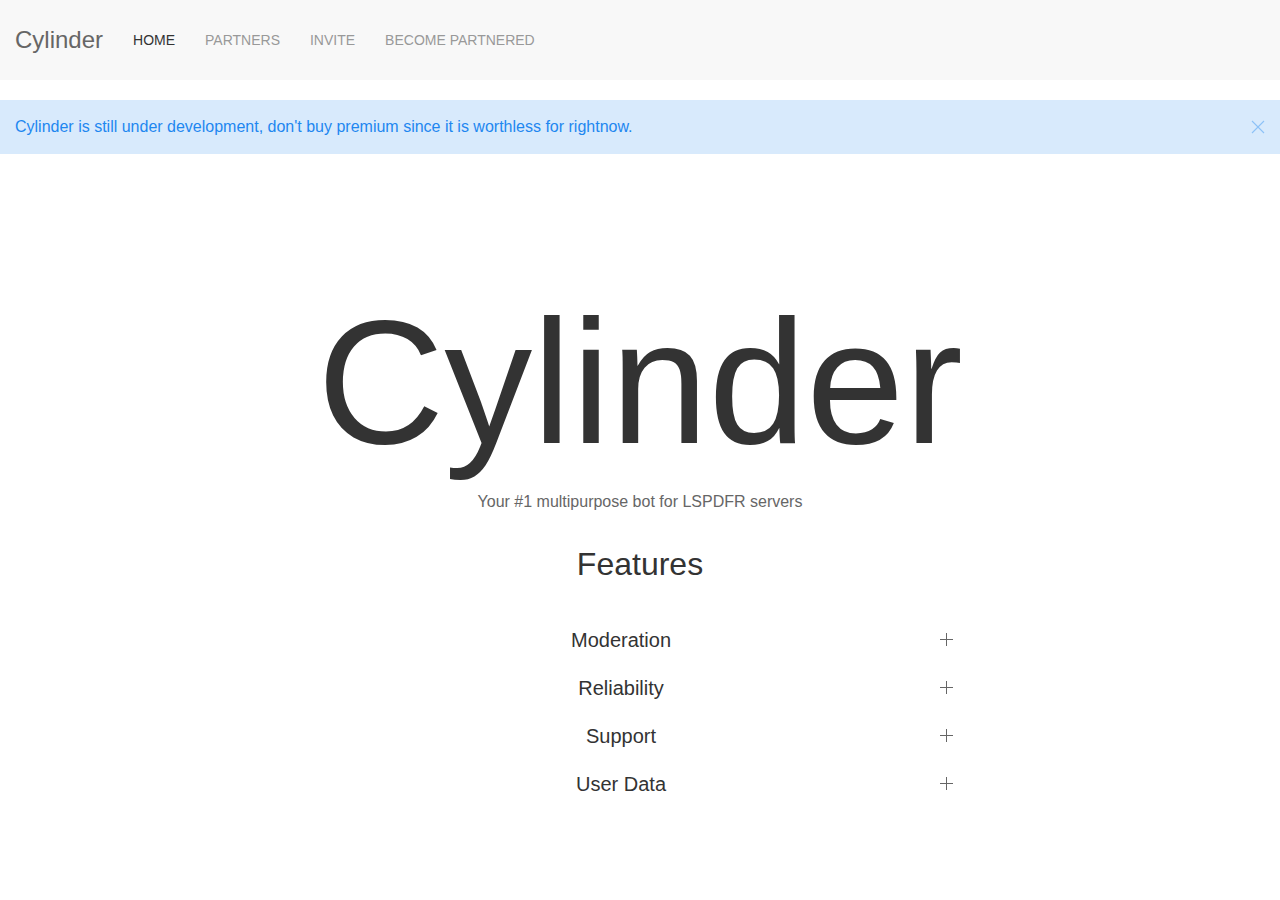
<file: index.html>
<!DOCTYPE html>
<html lang="en">
<head>
    <meta charset="UTF-8">
    <meta http-equiv="X-UA-Compatible" content="IE=edge">
    <meta name="viewport" content="width=device-width, initial-scale=1.0">
    <title>Cylinder | Your #1 multipurpose bot for LSPDFR servers</title>
    <link rel="stylesheet" href="css/uikit.min.css" />
    <script src="js/uikit.min.js"></script>
    <script src="js/uikit-icons.min.js"></script>
    <link rel='shortcut icon' type='image/x-icon' href='images/logo.ico' />
</head>
<body>
    <nav class="uk-navbar-container" uk-navbar>

        <div class="uk-navbar-left">
            <a class="uk-navbar-item uk-logo">Cylinder</a>
            <ul class="uk-navbar-nav">
                <li class="uk-active"><a href="index.html">Home</a></li>
                <li>
                    <a href="#">Partners</a>
                    <div class="uk-navbar-dropdown">
                        <ul class="uk-nav uk-navbar-dropdown-nav">
                            <li><a href="partners/scypter.html">Scypter's Modifications</a></li>
                        </ul>
                    </div>
                </li>
                <li><a href="#">Invite</a></li>
                <li><a href="becomepartner.html">Become Partnered</a></li>
            </ul>
    
        </div>
    
    </nav>

    <div class="uk-alert-primary" uk-alert>
        <a class="uk-alert-close" uk-close></a>
        <p>Cylinder is still under development, don't buy premium since it is worthless for rightnow.</p>
    </div>
    <h1 style="text-align: center;" class="uk-margin-xlarge-top uk-heading-2xlarge">Cylinder</h1>
    <p style="text-align: center;">Your #1 multipurpose bot for LSPDFR servers</p>

    <div style="width: 50%; margin: auto; padding: 10px">
        <h2 style="text-align: center;">Features</h2>
        <ul uk-accordion class="uk-margin-medium-top">
            <li>
                <a class="uk-accordion-title" href="#" style="text-align: center;">Moderation</a>
                <div class="uk-accordion-content">
                    <ul>
                        <li>Send MoveMessages &#169;</li>
                        <li>Add Notes</li>
                        <li>Give Warnings</li>
                        <li>Get User-Info</li>
                    </ul>
                </div>
            </li>
            <li>
                <a class="uk-accordion-title" href="#" style="text-align: center;">Reliability</a>
                <div class="uk-accordion-content">
                    <ul>
                        <li>Clustered system for lower latency</li>
                        <li>Fast VPS</li>
                        <li>Proffesional Staff team</li>
                        <li>99.9% Uptime</li>
                    </ul>
                </div>
            </li>
            <li>
                <a class="uk-accordion-title" href="#" style="text-align: center;">Support</a>
                <div class="uk-accordion-content">
                    <ul>
                        <li>Ticketing system</li>
                        <li>HelpDesk System</li>
                        <li>Log manager</li>
                        <li>Support Team statistics</li>
                        <li>Tag system, send premade messages</li>
                    </ul>
                </div>
            </li>
            <li>
                <a class="uk-accordion-title" href="#" style="text-align: center;">User Data</a>
                <div class="uk-accordion-content">
                    <ul>
                        <li>Username and name history</li>
                        <li>NameBadge &#169;</li>
                        <li>Name censoring</li>
                        <li>Total messages send</li>
                    </ul>
                </div>
            </li>
        </ul>
    </div>
    
</body>
</html>
</file>
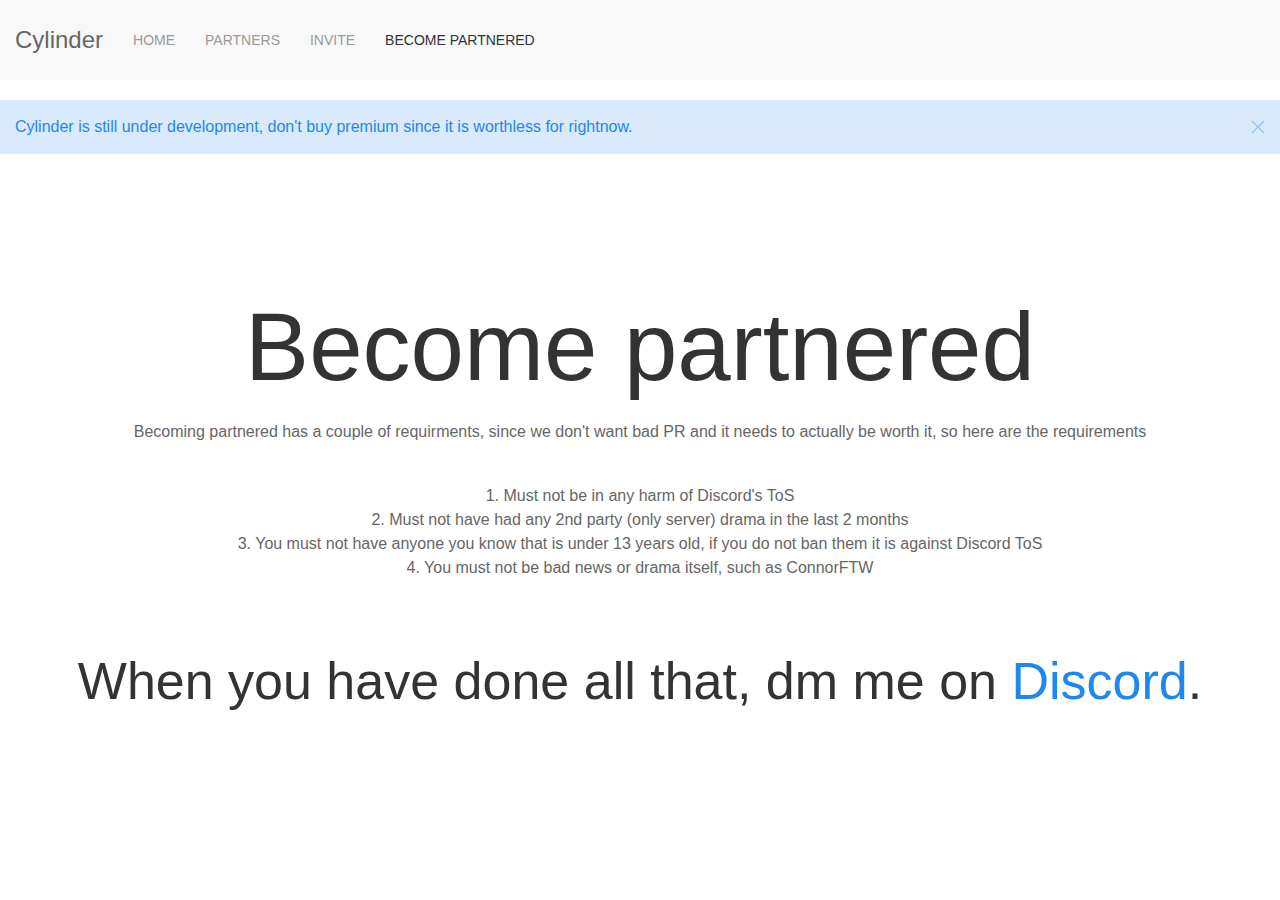
<file: becomepartner.html>
<!DOCTYPE html>
<html lang="en">
<head>
    <meta charset="UTF-8">
    <meta http-equiv="X-UA-Compatible" content="IE=edge">
    <meta name="viewport" content="width=device-width, initial-scale=1.0">
    <title>Cylinder | Your #1 multipurpose bot for LSPDFR servers</title>
    <link rel="stylesheet" href="css/uikit.min.css" />
    <script src="js/uikit.min.js"></script>
    <script src="js/uikit-icons.min.js"></script>
    <link rel='shortcut icon' type='image/x-icon' href='images/logo.ico' />
</head>
<body>
    <nav class="uk-navbar-container" uk-navbar>

        <div class="uk-navbar-left">
            <a class="uk-navbar-item uk-logo">Cylinder</a>
            <ul class="uk-navbar-nav">
                <li><a href="index.html">Home</a></li>
                <li class="">
                    <a href="#">Partners</a>
                    <div class="uk-navbar-dropdown">
                        <ul class="uk-nav uk-navbar-dropdown-nav">
                            <li class=""><a href="partners/scypter.html">Scypter's Modifications</a></li>
                        </ul>
                    </div>
                </li>
                <li><a href="#">Invite</a></li>
                <li class="uk-active"><a href="becomepartner.html">Become Partnered</a></li>
            </ul>
    
        </div>
    
    </nav>

    <div class="uk-alert-primary" uk-alert>
        <a class="uk-alert-close" uk-close></a>
        <p>Cylinder is still under development, don't buy premium since it is worthless for rightnow.</p>
    </div>
    <h1 style="text-align: center;" class="uk-margin-xlarge-top uk-heading-large">Become partnered</h1>
    <p style="text-align: center;">Becoming partnered has a couple of requirments, since we don't want bad PR and it needs to actually be worth it, so here are the requirements</p>
    <p style="text-align: center;" class="uk-margin-medium-top">1. Must not be in any harm of Discord's ToS<br>2. Must not have had any 2nd party (only server) drama in the last 2 months<br>3. You must not have anyone you know that is under 13 years old, if you do not ban them it is against Discord ToS<br>4. You must not be bad news or drama itself, such as ConnorFTW</p>
    <h3 style="text-align: center;" class="uk-margin-large-top uk-heading-small">When you have done all that, dm me on <a href="https://www.discord.com/users/">Discord</a>.</h3>
</body>
</html>
</file>
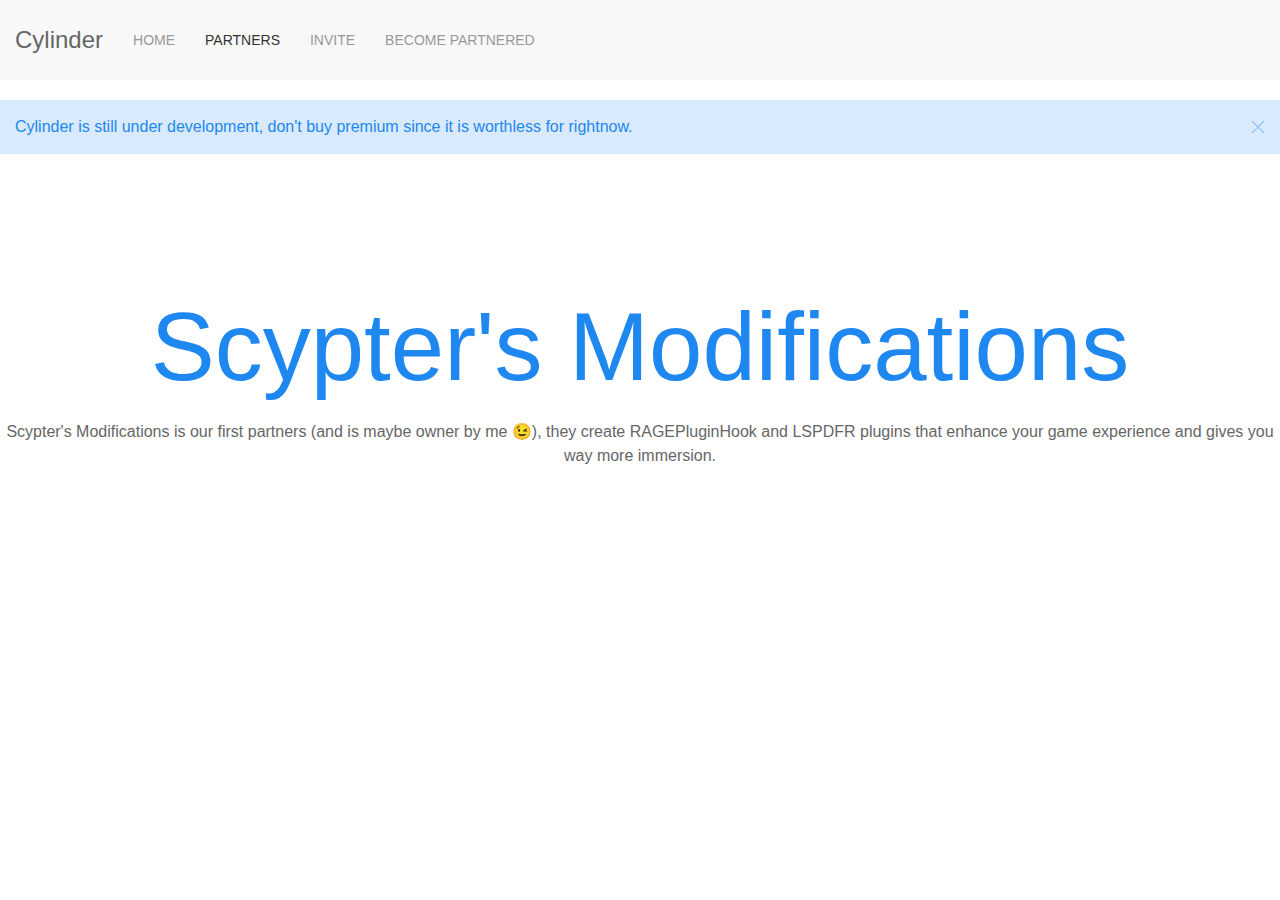
<file: partners/scypter.html>
<!DOCTYPE html>
<html lang="en">
<head>
    <meta charset="UTF-8">
    <meta http-equiv="X-UA-Compatible" content="IE=edge">
    <meta name="viewport" content="width=device-width, initial-scale=1.0">
    <title>Cylinder | Your #1 multipurpose bot for LSPDFR servers</title>
    <link rel="stylesheet" href="../css/uikit.min.css" />
    <script src="../js/uikit.min.js"></script>
    <script src="../js/uikit-icons.min.js"></script>
    <link rel='shortcut icon' type='image/x-icon' href='../images/logo.ico' />
</head>
<body>
    <nav class="uk-navbar-container" uk-navbar>

        <div class="uk-navbar-left">
            <a class="uk-navbar-item uk-logo">Cylinder</a>
            <ul class="uk-navbar-nav">
                <li><a href="../index.html">Home</a></li>
                <li class="uk-active">
                    <a href="#">Partners</a>
                    <div class="uk-navbar-dropdown">
                        <ul class="uk-nav uk-navbar-dropdown-nav">
                            <li class="uk-active"><a href="scypter.html">Scypter's Modifications</a></li>
                        </ul>
                    </div>
                </li>
                <li><a href="#">Invite</a></li>
                <li><a href="../becomepartner.html">Become Partnered</a></li>
            </ul>
    
        </div>
    
    </nav>

    <div class="uk-alert-primary" uk-alert>
        <a class="uk-alert-close" uk-close></a>
        <p>Cylinder is still under development, don't buy premium since it is worthless for rightnow.</p>
    </div>
    <h1 style="text-align: center;" class="uk-margin-xlarge-top uk-heading-large"><a href="https://dsc.gg/Scypter">Scypter's Modifications</a></h1>
    <p style="text-align: center;">Scypter's Modifications is our first partners (and is maybe owner by me 😉), they create RAGEPluginHook and LSPDFR plugins that enhance your game experience and gives you way more immersion.</p>
</body>
</html>
</file>
